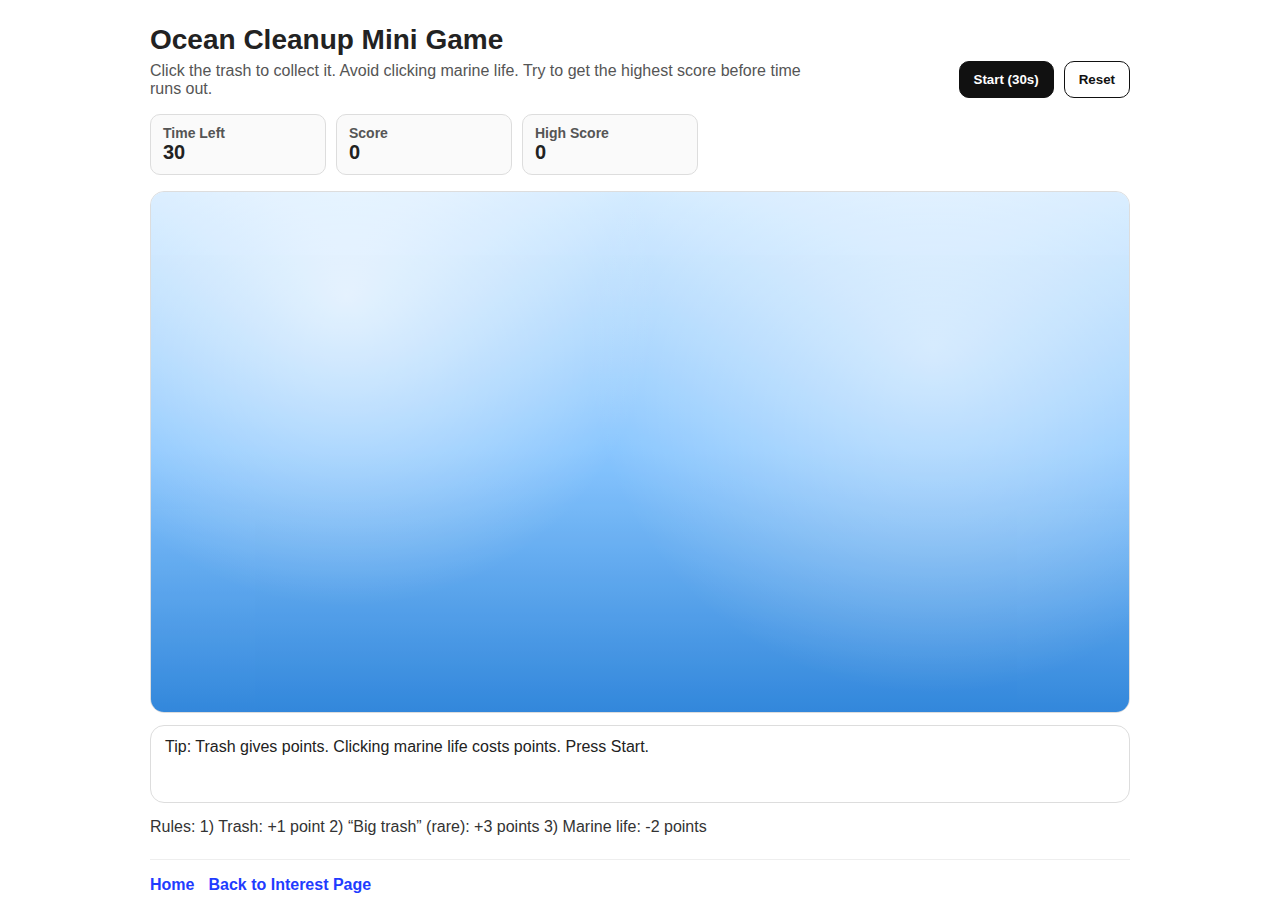
<file: app.html>
<!DOCTYPE html>
<html lang="en">
<head>
  <meta charset="UTF-8" />
  <meta name="viewport" content="width=device-width, initial-scale=1.0"/>
  <title>Ocean Cleanup Mini Game</title>
  <style>
    body{
      font-family: Arial, sans-serif;
      margin: 0;
      padding: 0;
      background: #ffffff;
      color: #222;
    }
    .wrap{
      max-width: 980px;
      margin: 0 auto;
      padding: 24px;
    }
    header{
      display:flex;
      flex-wrap:wrap;
      justify-content:space-between;
      align-items:flex-end;
      gap: 12px;
      margin-bottom: 16px;
    }
    h1{ margin:0; font-size: 28px; }
    .sub{ margin:6px 0 0; color:#555; max-width: 680px; }
    .panel{
      display:flex;
      flex-wrap:wrap;
      gap: 10px;
      align-items:center;
      margin: 14px 0 16px;
    }
    .stat{
      border: 1px solid #ddd;
      border-radius: 10px;
      padding: 10px 12px;
      min-width: 150px;
      background:#fafafa;
    }
    .stat b{ display:block; font-size: 14px; color:#555; font-weight:600; }
    .stat span{ font-size: 20px; font-weight:700; }
    .btns{ display:flex; gap:10px; flex-wrap:wrap; }
    button{
      border: 1px solid #111;
      background:#111;
      color:#fff;
      padding: 10px 14px;
      border-radius: 10px;
      cursor:pointer;
      font-weight: 600;
    }
    button.secondary{
      background:#fff;
      color:#111;
    }
    button:disabled{
      opacity:.5;
      cursor:not-allowed;
    }

    .game{
      display:grid;
      grid-template-columns: 1fr;
      gap: 12px;
    }

    .board{
      border: 1px solid #ddd;
      border-radius: 14px;
      overflow:hidden;
      background: #f8fafc;
      position: relative;
      height: 520px;
    }

    /* Simple “ocean” background */
    .board::before{
      content:"";
      position:absolute;
      inset:0;
      background:
        radial-gradient(circle at 20% 20%, rgba(255,255,255,.65), rgba(255,255,255,0) 35%),
        radial-gradient(circle at 80% 30%, rgba(255,255,255,.55), rgba(255,255,255,0) 40%),
        linear-gradient(to bottom, #cfe9ff, #7cc0ff, #1d7bd8);
      opacity: .9;
      pointer-events:none;
    }

    .hint{
      margin:0;
      color:#333;
      line-height:1.5;
    }

    .target{
      position:absolute;
      width: 64px;
      height: 64px;
      border-radius: 16px;
      display:flex;
      align-items:center;
      justify-content:center;
      font-size: 34px;
      user-select:none;
      cursor:pointer;
      transform: translate(-50%, -50%);
      box-shadow: 0 8px 20px rgba(0,0,0,.18);
      border: 1px solid rgba(255,255,255,.25);
      background: rgba(255,255,255,.18);
      backdrop-filter: blur(3px);
    }

    .msg{
      border: 1px solid #ddd;
      border-radius: 14px;
      padding: 12px 14px;
      background:#fff;
      min-height: 52px;
    }

    .nav{
      margin-top: 20px;
      padding-top: 16px;
      border-top: 1px solid #eee;
      display:flex;
      gap: 14px;
      flex-wrap:wrap;
    }
    .nav a{
      color:#1f3cff;
      text-decoration:none;
      font-weight:600;
    }
    .nav a:hover{ text-decoration: underline; }
  </style>
</head>
<body>
  <div class="wrap">
    <header>
      <div>
        <h1>Ocean Cleanup Mini Game</h1>
        <p class="sub">
          Click the trash to collect it. Avoid clicking marine life. Try to get the highest score before time runs out.
        </p>
      </div>
      <div class="btns">
        <button id="startBtn">Start (30s)</button>
        <button id="resetBtn" class="secondary">Reset</button>
      </div>
    </header>

    <div class="panel">
      <div class="stat">
        <b>Time Left</b>
        <span id="timeLeft">30</span>
      </div>
      <div class="stat">
        <b>Score</b>
        <span id="score">0</span>
      </div>
      <div class="stat">
        <b>High Score</b>
        <span id="highScore">0</span>
      </div>
    </div>

    <div class="game">
      <div class="board" id="board" aria-label="Game board"></div>

      <div class="msg" id="message">
        Tip: Trash gives points. Clicking marine life costs points. You can restart anytime.
      </div>

      <!-- Optional: put the rules as a list (still helpful) -->
      <p class="hint">
        Rules:
        1) Trash: +1 point
        2) “Big trash” (rare): +3 points
        3) Marine life: -2 points
      </p>
    </div>

    <div class="nav">
      <!-- Adjust paths if your folder structure differs -->
      <a href="index.html">Home</a>
      <a href="interest.html">Back to Interest Page</a>
    </div>
  </div>

  <script>
    const board = document.getElementById("board");
    const startBtn = document.getElementById("startBtn");
    const resetBtn = document.getElementById("resetBtn");
    const timeLeftEl = document.getElementById("timeLeft");
    const scoreEl = document.getElementById("score");
    const highScoreEl = document.getElementById("highScore");
    const msgEl = document.getElementById("message");

    const GAME_SECONDS = 30;

    let timer = null;
    let spawner = null;
    let timeLeft = GAME_SECONDS;
    let score = 0;
    let running = false;

    const TRASH = ["🧴","🛍️","🥤","🍾","🧃","🧻","🧷"];
    const LIFE  = ["🐢","🐠","🐟","🦈","🐙","🪼","🦀"];

    function loadHighScore(){
      const saved = localStorage.getItem("oceanCleanupHighScore");
      const hs = saved ? Number(saved) : 0;
      highScoreEl.textContent = String(hs);
      return hs;
    }

    function saveHighScore(newScore){
      localStorage.setItem("oceanCleanupHighScore", String(newScore));
      highScoreEl.textContent = String(newScore);
    }

    function setMessage(text){
      msgEl.textContent = text;
    }

    function setScore(newScore){
      score = newScore;
      scoreEl.textContent = String(score);
      const hs = loadHighScore();
      if(score > hs){
        saveHighScore(score);
        setMessage("New high score! Keep going.");
      }
    }

    function resetGameUI(){
      // Remove any existing targets
      board.querySelectorAll(".target").forEach(el => el.remove());
      timeLeft = GAME_SECONDS;
      timeLeftEl.textContent = String(timeLeft);
      setScore(0);
      setMessage("Tip: Trash gives points. Clicking marine life costs points. Press Start.");
    }

    function rand(min, max){
      return Math.floor(Math.random() * (max - min + 1)) + min;
    }

    function spawnTarget(){
      // clean up older targets sometimes
      const existing = board.querySelectorAll(".target");
      if(existing.length > 8){
        existing[0].remove();
      }

      // pick type
      const roll = Math.random();
      let type = "trash";
      let emoji = TRASH[rand(0, TRASH.length-1)];
      let points = 1;

      if(roll < 0.22){
        type = "life";
        emoji = LIFE[rand(0, LIFE.length-1)];
        points = -2;
      } else if(roll > 0.92){
        // rare big trash
        type = "bigtrash";
        emoji = "🛢️";
        points = 3;
      }

      const el = document.createElement("div");
      el.className = "target";
      el.setAttribute("data-type", type);
      el.setAttribute("data-points", String(points));
      el.textContent = emoji;

      // random position inside board bounds
      const rect = board.getBoundingClientRect();
      // avoid edges a bit
      const x = rand(50, Math.max(50, rect.width - 50));
      const y = rand(70, Math.max(70, rect.height - 70));
      el.style.left = x + "px";
      el.style.top = y + "px";

      // auto remove after a short time
      const lifeMs = type === "bigtrash" ? 1400 : 1700;
      const removal = setTimeout(() => {
        if(el && el.parentNode) el.remove();
      }, lifeMs);

      el.addEventListener("click", () => {
        clearTimeout(removal);
        const pts = Number(el.getAttribute("data-points"));
        const kind = el.getAttribute("data-type");

        if(kind === "life"){
          setMessage("Oops — that was marine life. Try to click only trash.");
        } else if(kind === "bigtrash"){
          setMessage("Nice! You found big trash (+3).");
        } else {
          setMessage("Good catch! Trash collected.");
        }

        setScore(score + pts);
        el.remove();
      });

      board.appendChild(el);
    }

    function startGame(){
      if(running) return;
      running = true;
      startBtn.disabled = true;

      // reset
      board.querySelectorAll(".target").forEach(el => el.remove());
      timeLeft = GAME_SECONDS;
      timeLeftEl.textContent = String(timeLeft);
      setScore(0);
      setMessage("Game started! Clean the ocean.");

      timer = setInterval(() => {
        timeLeft -= 1;
        timeLeftEl.textContent = String(timeLeft);

        if(timeLeft <= 0){
          endGame();
        }
      }, 1000);

      spawner = setInterval(() => {
        spawnTarget();
      }, 520);
    }

    function endGame(){
      running = false;
      startBtn.disabled = false;

      clearInterval(timer);
      clearInterval(spawner);
      timer = null;
      spawner = null;

      // clear remaining targets
      board.querySelectorAll(".target").forEach(el => el.remove());

      const hs = loadHighScore();
      if(score >= hs){
        setMessage(`Time! Final score: ${score}. That’s your best so far.`);
      } else {
        setMessage(`Time! Final score: ${score}. High score: ${hs}.`);
      }
    }

    startBtn.addEventListener("click", startGame);

    resetBtn.addEventListener("click", () => {
      if(running){
        endGame();
      }
      resetGameUI();
    });

    // init
    loadHighScore();
    resetGameUI();
  </script>
</body>
</html>
</file>
